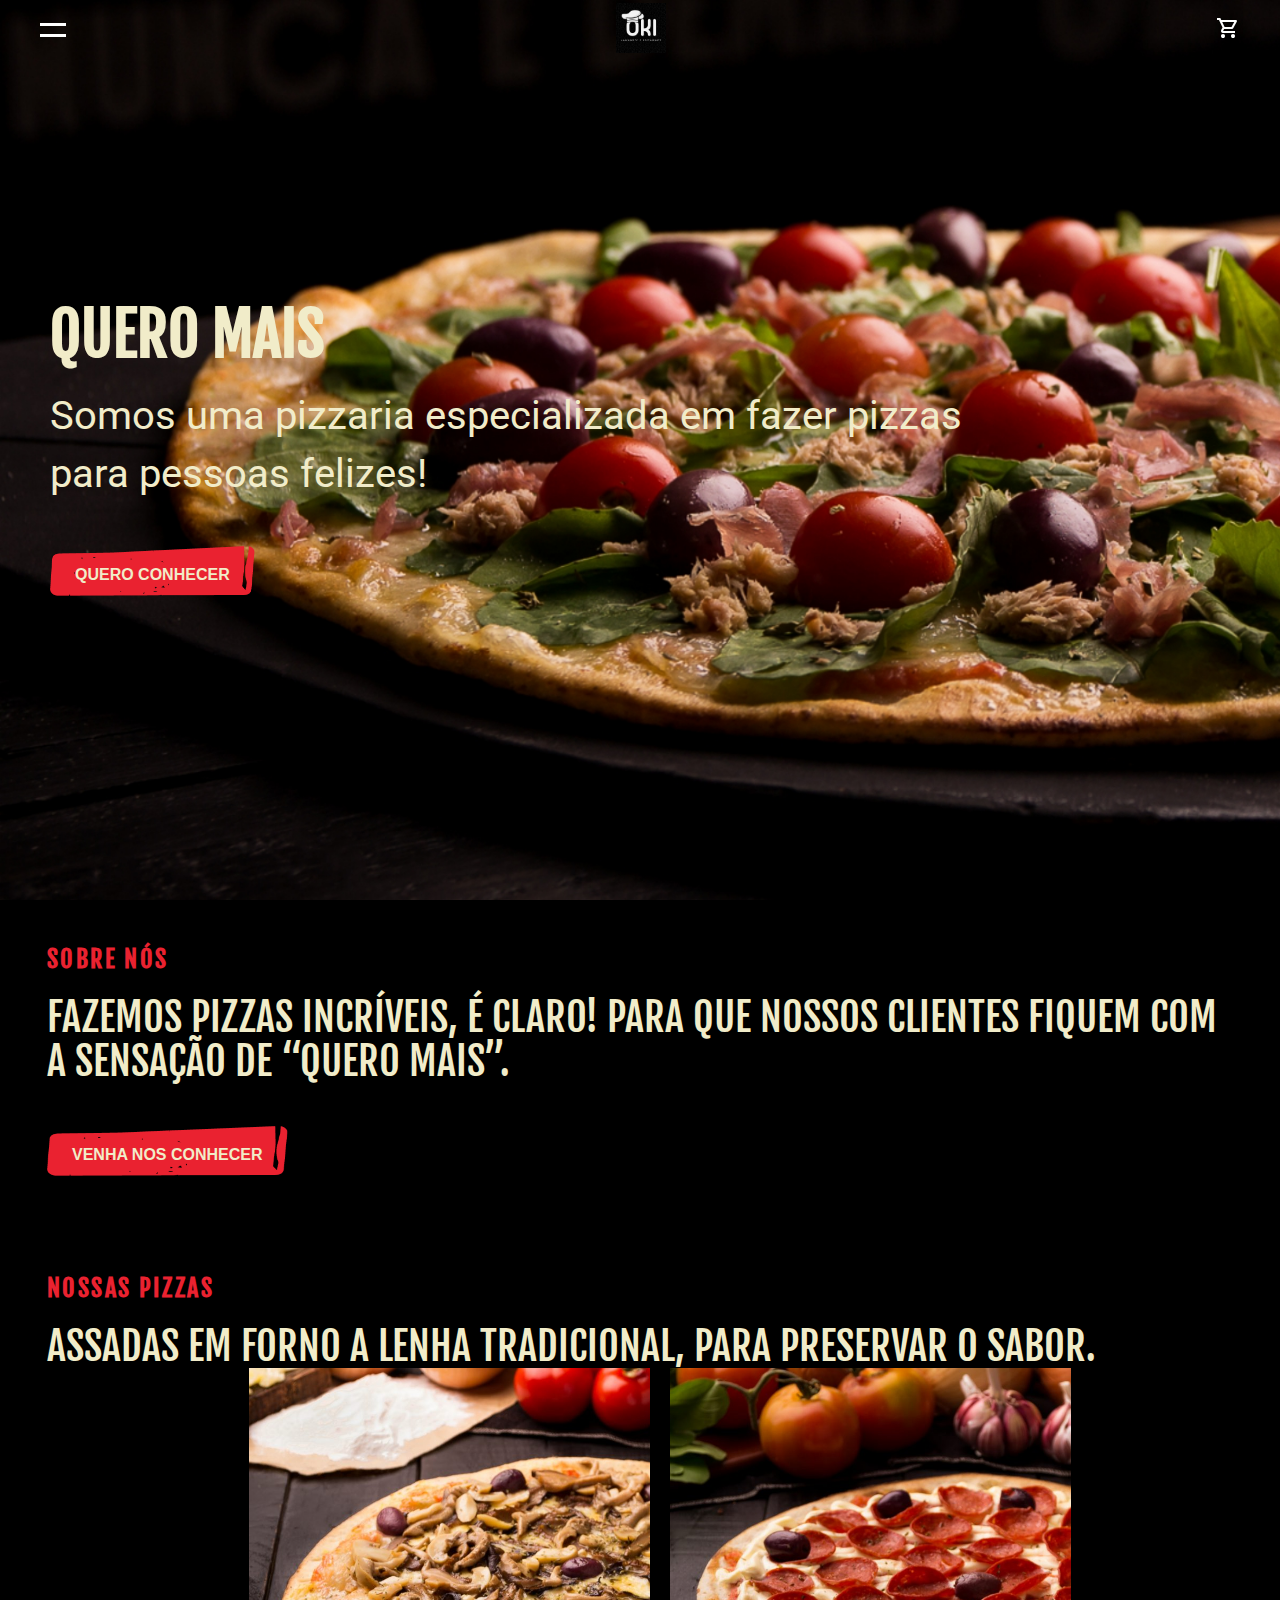
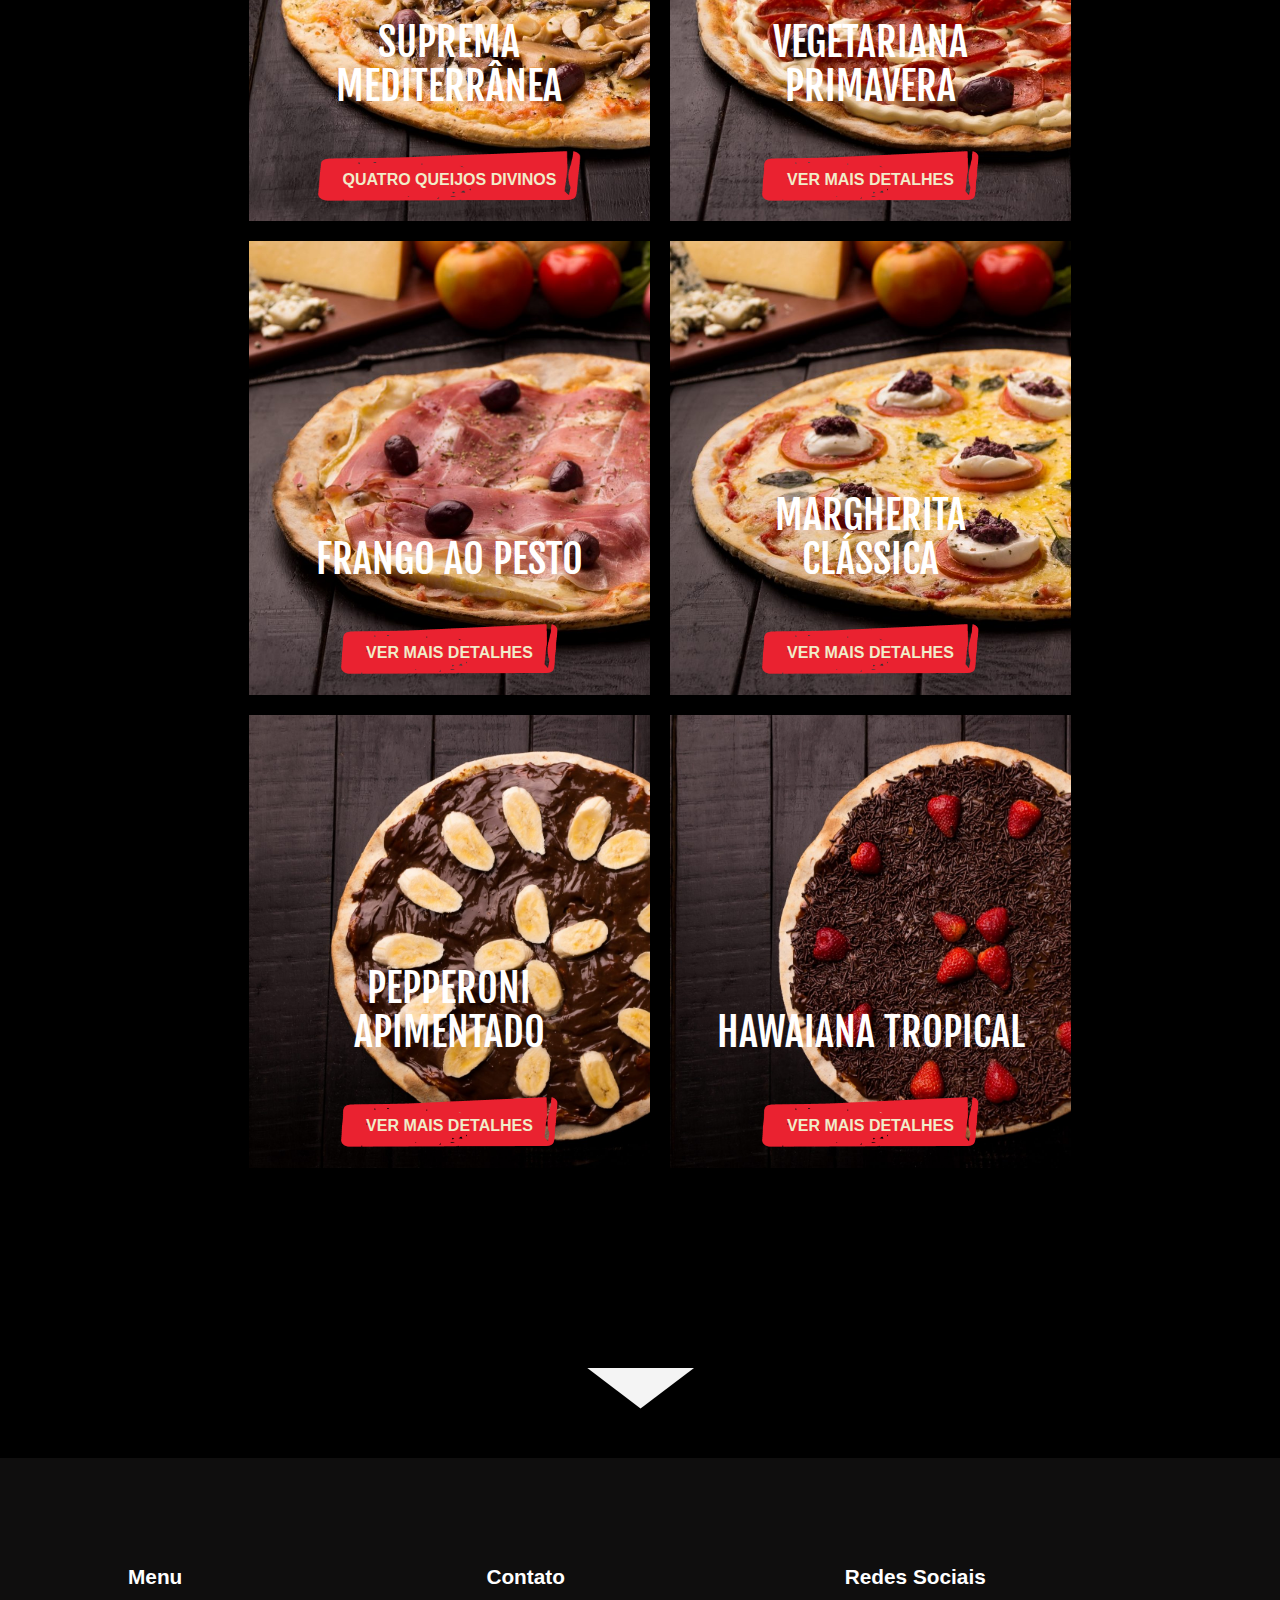
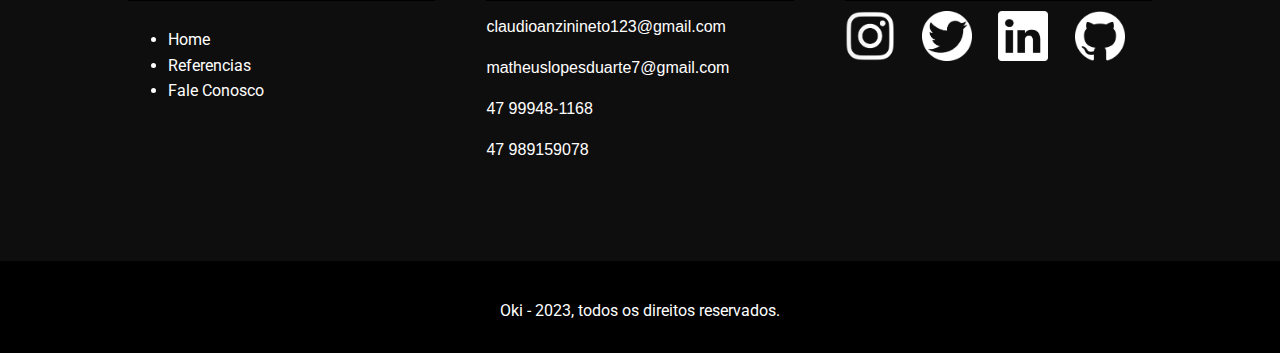
<file: index.html>
<!DOCTYPE html>
<html lang="pt-br">

<head>
    <meta charset="UTF-8">
    <meta name="viewport" content="width=device-width, initial-scale=1.0">
    <title>Oki pizzaria</title>
    <link rel="shortcut icon" href="favicon.ico" type="image/x-icon">
    <link type="text/css" rel="stylesheet" href="css/main.css">
    <script src="main.js" defer></script>
    <link rel="stylesheet" href="https://fonts.googleapis.com/css2?family=Material+Symbols+Outlined:opsz,wght,FILL,GRAD@20..48,100..700,0..1,-50..200" />
</head>

<body>
    <header id="header">
        <nav id="header-nav">
            <ul style="list-style: none;">
                <li><a href="index.html" class="titulo-item active">Home</a></li>
                <li><a href="contato.html" class="titulo-item">Contato</a></li>
                <li><a href="referencias.html" class="titulo-item">Referencias</a></li>
            </ul>
        </nav>
        <div id="header-start">
            <div id="header-menu-button">
                <span id="menu-btn-sert-1"></span>
                <span id="menu-btn-sert-2"></span>
            </div>
        </div>
        <div id="header-mid">
            <a href="index.html"><img src="midia/icons/logo.jpg" alt="Logo"></a>
        </div>
        <diV id="header-end">
            <span class="material-symbols-outlined">
                shopping_cart
                </span>
        </diV> 
    </header>
    <main>
        <section style="background: url('midia/backgrounds/pizza-background.jpg');background-size:cover;"
            class="img-section">
            <div class="div-img-section">
                <h1 class="titulo-padrao texto-h">QUERO MAIS</h1>
                <p class="sub-texto texto-p">Somos uma pizzaria especializada em fazer pizzas para pessoas felizes!
                </p>
                <a href="#cardapio" class="botao">Quero conhecer</a>
            </div>

        </section>
        <section class="text-section">
            <h2 class="titulo-pequeno">Sobre nós</h2>
            <p class="titulo-padrao">Fazemos pizzas incríveis, é claro! para que nossos clientes fiquem com
                a sensação de “quero mais”.</p>
            <a href="#cardapio" class="botao">Venha nos conhecer</a>
        </section>
        <section id="cardapio" class="text-section" style="margin-top: 50px;">
            <h2 class="titulo-pequeno">Nossas Pizzas</h2>
            <p class="titulo-padrao">assadas em forno a lenha tradicional, para preservar o sabor.</p>
            <ul class="tabela-pizzas">
                <li class="lista-item-div" style="background-image: url('midia/pizzas/1.jpg');">
                    <p class="titulo-item">Suprema Mediterrânea</p>
                    <a href="pizza.html" class="botao">Quatro Queijos Divinos</a>
                </li>
                <li class="lista-item-div" style="background-image: url('midia/pizzas/2.jpg');">
                    <p class="titulo-item">Vegetariana Primavera</p>
                    <a href="pizza.html" class="botao">Ver mais detalhes</a>
                </li>
                <li class="lista-item-div" style="background-image: url('midia/pizzas/3.jpg');">
                    <p class="titulo-item">Frango ao Pesto</p>
                    <a href="pizza.html" class="botao">Ver mais detalhes</a>
                </li>
                <li class="lista-item-div" style="background-image: url('midia/pizzas/4.jpg');">
                    <p class="titulo-item">Margherita Clássica</p>
                    <a href="pizza.html" class="botao">Ver mais detalhes</a>
                </li>
                <li class="lista-item-div" style="background-image: url('midia/pizzas/5.jpg');">
                    <p class="titulo-item">Pepperoni Apimentado</p>
                    <a href="pizza.html" class="botao">Ver mais detalhes</a>
                </li>
                <li class="lista-item-div" style="background-image: url('midia/pizzas/6.jpg');">
                    <p class="titulo-item">Hawaiana Tropical</p>
                    <a href="pizza.html" class="botao">Ver mais detalhes</a>
                </li>

            </ul>
        </section>

    </main>
    <div class="footer-arrow">
        <svg data-name="Layer 1" xmlns="http://www.w3.org/2000/svg" viewBox="0 0 1200 120" preserveAspectRatio="none">
            <path d="M649.97 0L550.03 0 599.91 54.12 649.97 0z" class="shape-fill"></path>
        </svg>
    </div>

    <footer class="main_footer container">

        <div class="content">

            <div class="colfooter">

                <h4 class="titleFooter"> Menu</h4>

                <ul>
                    <li><a href="index.html" title="Página Inícial">Home</a></li>
                    <li><a href="referencias.html" title="Galeria de Fotos">Referencias</a></li>
                    <li><a href="contato.html" title="Fale Conosco">Fale Conosco</a></li>
                </ul>

            </div>

            <div class="colfooter">

                <h4 class="titleFooter">Contato</h4>
                <p><i class="icon icon-mail"></i> claudioanzinineto123@gmail.com</p>
                <p><i class="icon icon-mail"></i> matheuslopesduarte7@gmail.com</p>
                <p><i class="icon icon-phone"></i> 47 99948-1168</p>
                <p><i class="icon icon-whatsapp"></i> 47 989159078</p>

            </div>

            <div class="colfooter">

                <h4 class="titleFooter"> Redes Sociais</h4>
                <div id="footer-social">
                    <a href="#" class="redesocial"><span> <i class="icon"></i><img class="icon-social-img"
                                src="midia/icons/insta-branco.png" alt=""></span></a>
                    <a href="#" class="redesocial"><span> <i class="icon"></i><img
                                class="icon-social-img" src="midia/icons/twitter-branco.png" alt=""></span></a>
                    <a href="#" class="redesocial"><span> <i class="icon"></i><img class="icon-social-img"
                                src="midia/icons/linkedin-branco.png" alt=""></span></a>
                    <a href="#" class="redesocial"><span> <i class="icon"></i><img
                                class="icon-social-img" src="midia/icons/github-branco.png" alt=""></span></a>
                </div>

               

            </div>

            <div class="clear"></div>

        </div>

        <div class="main_footer_copy">

            <p class="m-b-footer"> Oki - 2023, todos os direitos reservados.</p>

        </div>

    </footer>
</body>

</html>
</file>
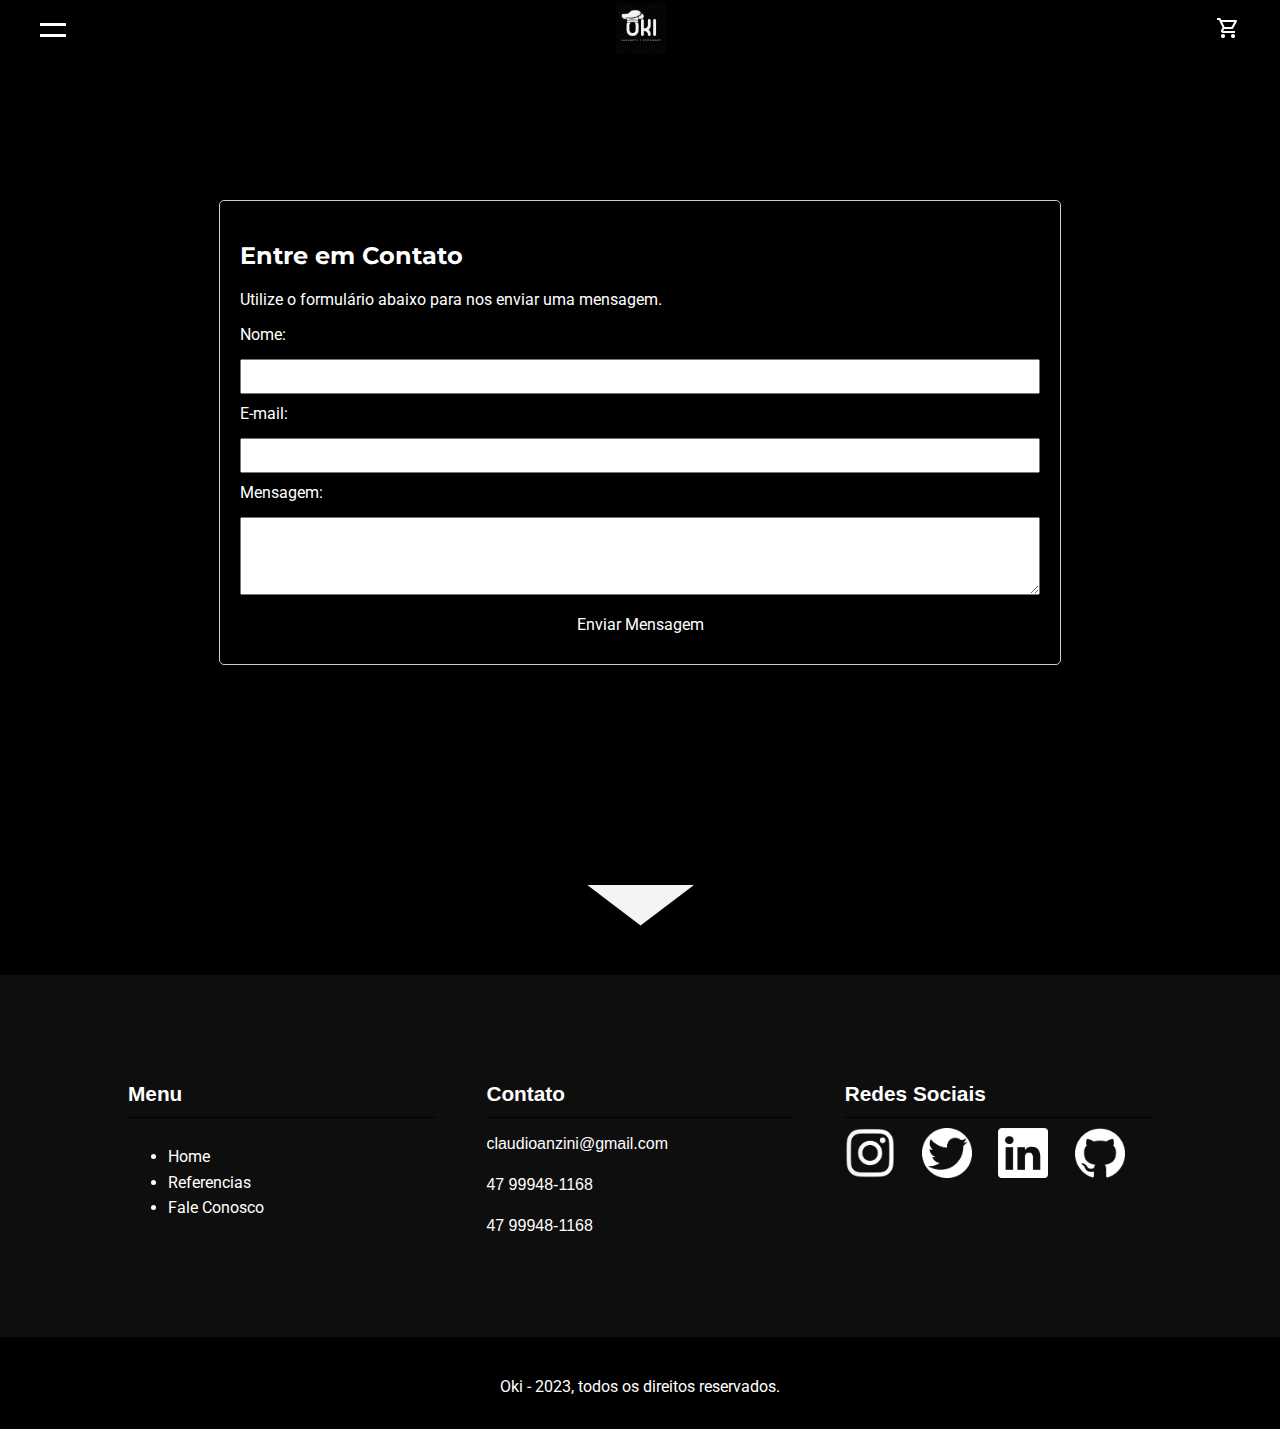
<file: contato.html>
<!DOCTYPE html>
<html lang="pt-br">

<head>
    <meta charset="UTF-8">
    <meta name="viewport" content="width=device-width, initial-scale=1.0">
    <link rel="stylesheet" href="css/contato.css">
    <link rel="stylesheet" href="css/main.css">
    <title>Página de Contato</title>
    <link rel="shortcut icon" href="favicon.ico" type="image/x-icon">
    <link rel="stylesheet" href="https://fonts.googleapis.com/css2?family=Material+Symbols+Outlined:opsz,wght,FILL,GRAD@20..48,100..700,0..1,-50..200" />
    <script src="main.js" defer></script>
</head>

<body>

    <header id="header">
        <nav id="header-nav">
            <ul style="list-style: none;">
                <li><a href="index.html" class="titulo-item ">Home</a></li>
                <li><a href="contato.html" class="titulo-item active">Contato</a></li>
                <li><a href="referencias.html" class="titulo-item">Referencias</a></li>
            </ul>
        </nav>
        <div id="header-start">
            <div id="header-menu-button">
                <span id="menu-btn-sert-1"></span>
                <span id="menu-btn-sert-2"></span>
            </div>
        </div>
        <div id="header-mid">
            <a href="index.html"><img src="midia/icons/logo.jpg"></a>
        </div>
        <diV id="header-end">
            <span class="material-symbols-outlined">
                shopping_cart
                </span>
        </diV>
    </header>
    <main>
    <div class="contact-container">
        <h2>Entre em Contato</h2>
        <p>Utilize o formulário abaixo para nos enviar uma mensagem.</p>

        <form action="#" method="post">
            <label for="name">Nome:</label>
            <input type="text" id="name" name="name" required>

            <label for="email">E-mail:</label>
            <input type="email" id="email" name="email" required>

            <label for="message">Mensagem:</label>
            <textarea id="message" name="message" rows="4" required></textarea>

            <button type="submit">Enviar Mensagem</button>
        </form>
    </div>

    <div class="footer-arrow">
        <svg data-name="Layer 1" xmlns="http://www.w3.org/2000/svg" viewBox="0 0 1200 120" preserveAspectRatio="none">
            <path d="M649.97 0L550.03 0 599.91 54.12 649.97 0z" class="shape-fill"></path>
        </svg>
    </div>
    </main> 
    <footer class="main_footer container">

        <div class="content">

            <div class="colfooter">

                <h4 class="titleFooter"> Menu</h4>

                <ul>
                    <li><a href="index.html" title="Página Inícial">Home</a></li>
                    <li><a href="referencias.html" title="Galeria de Fotos">Referencias</a></li>
                    <li><a href="contato.html" title="Fale Conosco">Fale Conosco</a></li>
                </ul>

            </div>

            <div class="colfooter">

                <h4 class="titleFooter">Contato</h4>
                <p><i class="icon icon-mail"></i> claudioanzini@gmail.com</p>
                <p><i class="icon icon-phone"></i> 47 99948-1168</p>
                <p><i class="icon icon-whatsapp"></i> 47 99948-1168</p>

            </div>

            <div class="colfooter">

                <h4 class="titleFooter"> Redes Sociais</h4>
                <div id="footer-social">
                    <a href="#" class="redesocial"><span> <i class="icon icon-facebook"></i><img class="icon-social-img"
                                src="midia/icons/insta-branco.png" alt=""></span></a>
                    <a href="#" class="redesocial"><span> <i class="icon icon-instagram"></i><img
                                class="icon-social-img" src="midia/icons/twitter-branco.png" alt=""></span></a>
                    <a href="#" class="redesocial"><span> <i class="icon icon-twitter"></i><img class="icon-social-img"
                                src="midia/icons/linkedin-branco.png" alt=""></span></a>
                    <a href="#" class="redesocial"><span> <i class="icon icon-pinterest"></i><img
                                class="icon-social-img" src="midia/icons/github-branco.png" alt=""></span></a>
                </div>

                </form>

            </div>

            <div class="clear"></div>

        </div>

        <div class="main_footer_copy">

            <p class="m-b-footer"> Oki - 2023, todos os direitos reservados.</p>

        </div>

    </footer>
</body>

</html>
</file>
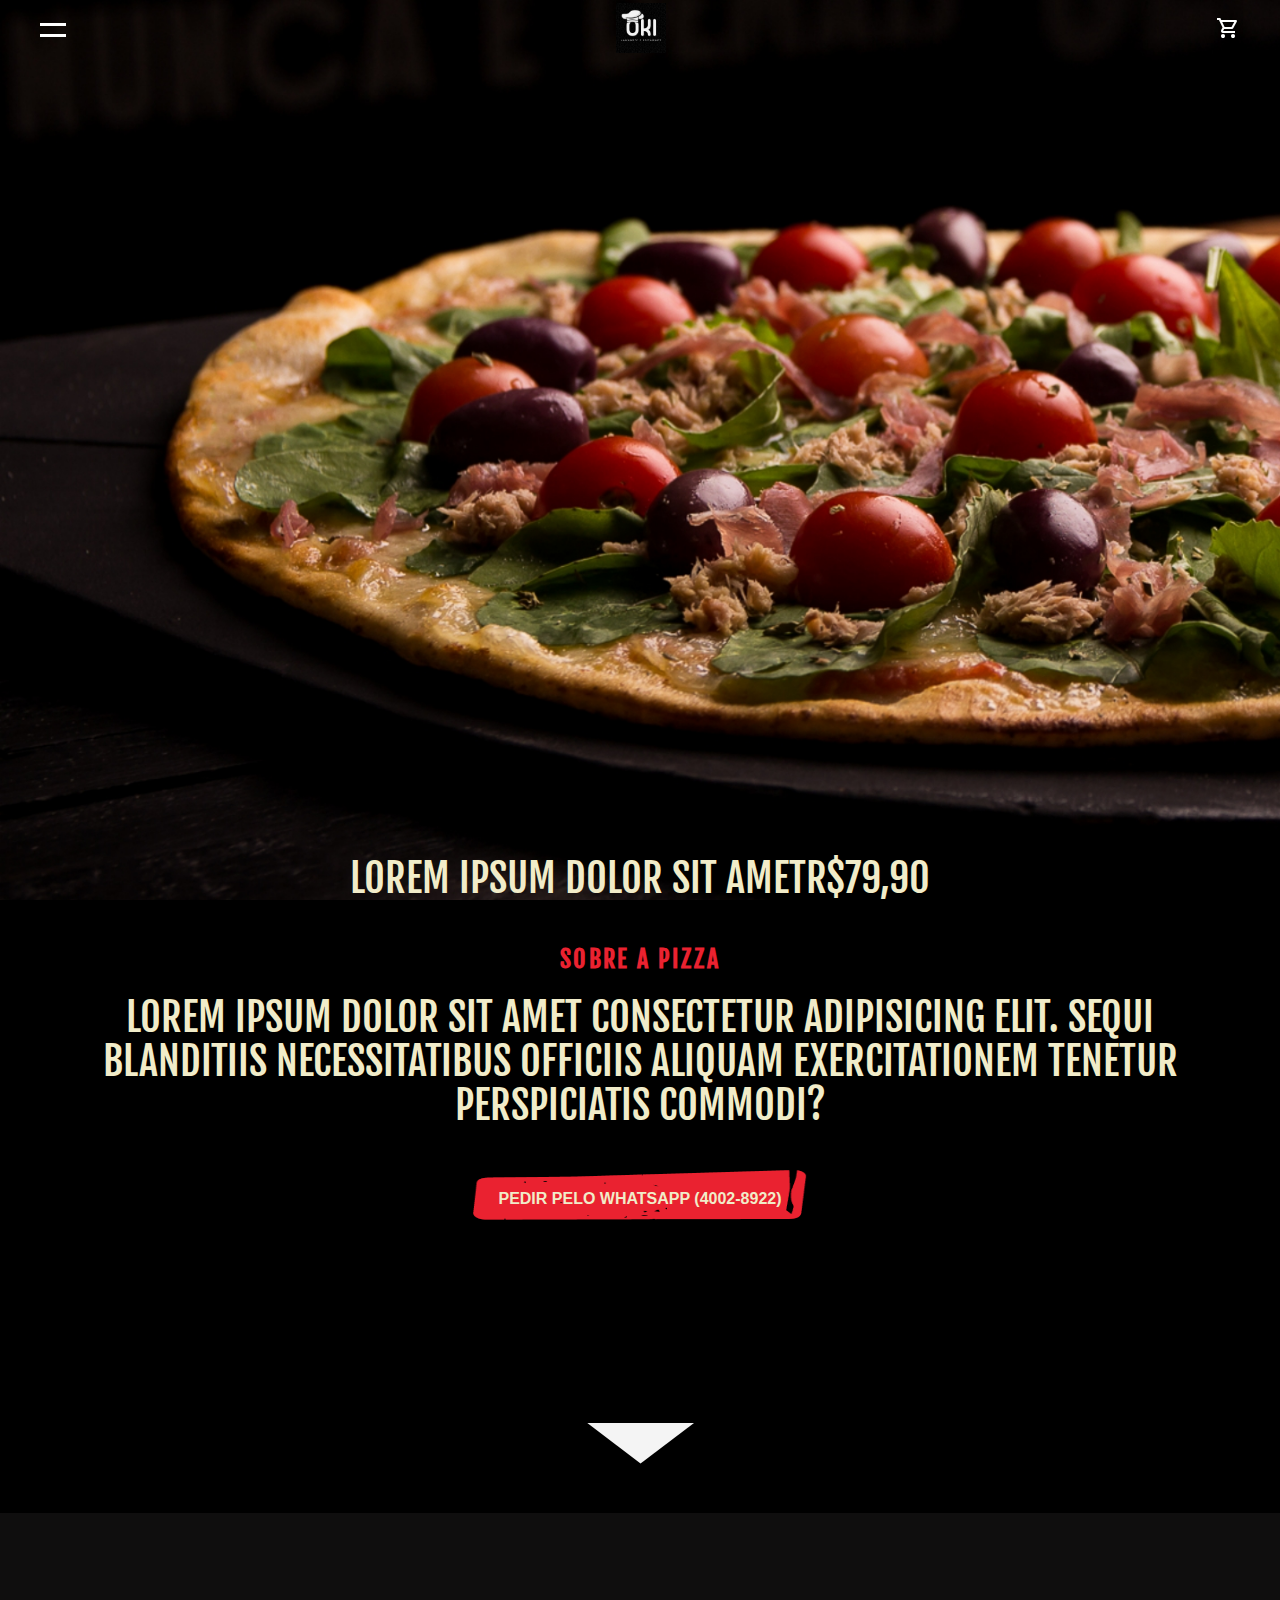
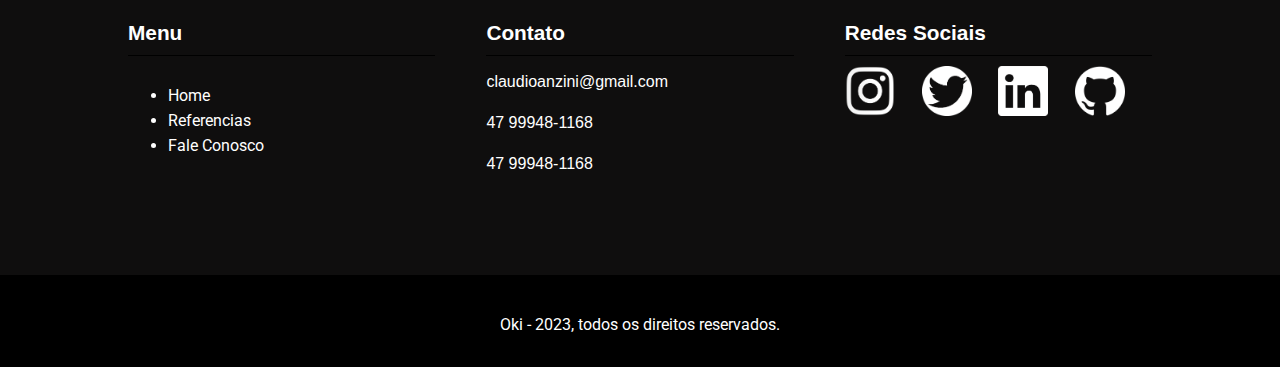
<file: pizza.html>
<!DOCTYPE html>
<html lang="pt-br">

<head>
    <meta charset="UTF-8">
    <meta name="viewport" content="width=device-width, initial-scale=1.0">
    <title>Oki pizzaria</title>
    <link rel="shortcut icon" href="favicon.ico" type="image/x-icon">
    <link type="text/css" rel="stylesheet" href="css/main.css">
    <script src="main.js" defer></script>
    <link rel="stylesheet" href="https://fonts.googleapis.com/css2?family=Material+Symbols+Outlined:opsz,wght,FILL,GRAD@20..48,100..700,0..1,-50..200" />
</head>

<body>
    <header id="header">
        <nav id="header-nav">
            <ul style="list-style: none;">
                <li><a href="index.html" class="titulo-item">Home</a></li>
                <li><a href="contato.html" class="titulo-item">Contato</a></li>
                <li><a href="referencias.html" class="titulo-item">Referencias</a></li>
            </ul>
        </nav>
        <div id="header-start">
            <div id="header-menu-button">
                <span id="menu-btn-sert-1"></span>
                <span id="menu-btn-sert-2"></span>
            </div>
        </div>
        <div id="header-mid">
            <a href="index.html"><img src="midia/icons/logo.jpg"></a>
        </div>
        <diV id="header-end">
            <span class="material-symbols-outlined">
                shopping_cart
                </span>
        </diV>
    </header>
    <main>
        <section style="background: url(midia/backgrounds/pizza-background.jpg);
        background-size: cover;
        display: flex;
        align-items: flex-end;
        justify-content: center;
        "
            class="img-section">
            <p class="titulo-padrao">Lorem ipsum dolor sit amet</p>
            <p class="titulo-padrao">R$79,90</p>
        </section>
        <section class="text-section" style="display: flex;
        align-items: center;
        flex-direction: column;">
            <h2 class="titulo-pequeno">Sobre a pizza</h2>
            <p class="titulo-padrao" style="text-align: center;">Lorem ipsum dolor sit amet consectetur adipisicing elit. Sequi blanditiis necessitatibus officiis aliquam exercitationem tenetur perspiciatis commodi? </p>
            <a href="tel:40028922" class="botao">Pedir pelo whatsapp (4002-8922)</a>
        </section>


    </main>
    <div class="footer-arrow">
        <svg data-name="Layer 1" xmlns="http://www.w3.org/2000/svg" viewBox="0 0 1200 120" preserveAspectRatio="none">
            <path d="M649.97 0L550.03 0 599.91 54.12 649.97 0z" class="shape-fill"></path>
        </svg>
    </div>

    <footer class="main_footer container">

        <div class="content">

            <div class="colfooter">

                <h4 class="titleFooter"> Menu</h4>

                <ul>
                    <li><a href="index.html" title="Página Inícial">Home</a></li>
                    <li><a href="referencias.html" title="Galeria de Fotos">Referencias</a></li>
                    <li><a href="contato.html" title="Fale Conosco">Fale Conosco</a></li>
                </ul>

            </div>

            <div class="colfooter">

                <h4 class="titleFooter">Contato</h4>
                <p><i class="icon icon-mail"></i> claudioanzini@gmail.com</p>
                <p><i class="icon icon-phone"></i> 47 99948-1168</p>
                <p><i class="icon icon-whatsapp"></i> 47 99948-1168</p>

            </div>

            <div class="colfooter">

                <h4 class="titleFooter"> Redes Sociais</h4>
                <div id="footer-social">
                    <a href="#" class="redesocial"><span> <i class="icon icon-facebook"></i><img class="icon-social-img"
                                src="midia/icons/insta-branco.png" alt=""></span></a>
                    <a href="#" class="redesocial"><span> <i class="icon icon-instagram"></i><img
                                class="icon-social-img" src="midia/icons/twitter-branco.png" alt=""></span></a>
                    <a href="#" class="redesocial"><span> <i class="icon icon-twitter"></i><img class="icon-social-img"
                                src="midia/icons/linkedin-branco.png" alt=""></span></a>
                    <a href="#" class="redesocial"><span> <i class="icon icon-pinterest"></i><img
                                class="icon-social-img" src="midia/icons/github-branco.png" alt=""></span></a>
                </div>

                </form>

            </div>

            <div class="clear"></div>

        </div>

        <div class="main_footer_copy">

            <p class="m-b-footer"> Oki - 2023, todos os direitos reservados.</p>

        </div>

    </footer>
</body>

</html>
</file>
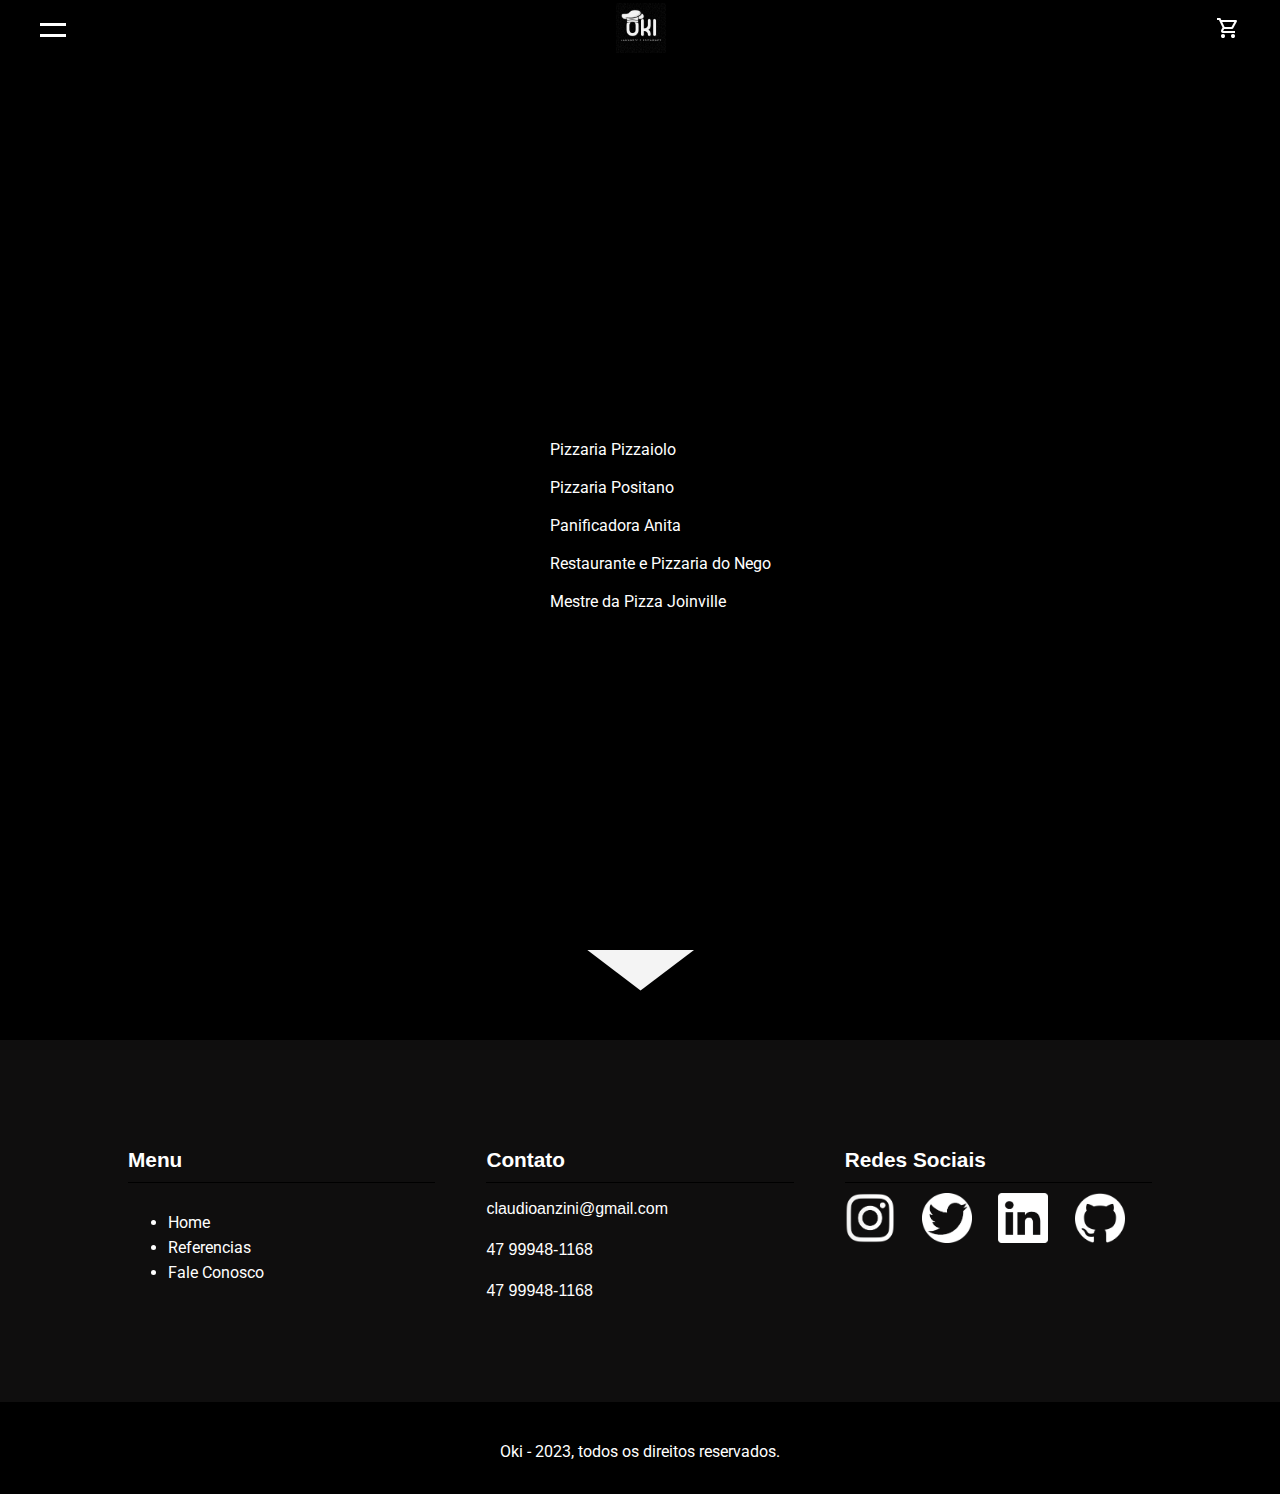
<file: referencias.html>
<!DOCTYPE html>
<html lang="pt-br">

<head>
    <meta charset="UTF-8">
    <meta name="viewport" content="width=device-width, initial-scale=1.0">
    <title>Referencias</title>
    <link rel="shortcut icon" href="favicon.ico" type="image/x-icon">
    <link type="text/css" rel="stylesheet" href="css/main.css">
    <script src="main.js" defer></script>
    <link rel="stylesheet" href="https://fonts.googleapis.com/css2?family=Material+Symbols+Outlined:opsz,wght,FILL,GRAD@20..48,100..700,0..1,-50..200" />
</head>

<body>
    <header id="header">
        <nav id="header-nav">
            <ul style="list-style: none;">
                <li><a href="index.html" class="titulo-item ">Home</a></li>
                <li><a href="contato.html" class="titulo-item">Contato</a></li>
                <li><a href="referencias.html" class="titulo-item active">Referencias</a></li>
            </ul>
        </nav>
        <div id="header-start">
            <div id="header-menu-button">
                <span id="menu-btn-sert-1"></span>
                <span id="menu-btn-sert-2"></span>
            </div>
        </div>
        <div id="header-mid">
            <a href="index.html"><img src="midia/icons/logo.jpg"></a>
        </div>
        <diV id="header-end">
            <span class="material-symbols-outlined">
                shopping_cart
                </span>
        </diV>
    </header>
    <main>
      <section id="container-referencias">
        <ul>
            <a href="https://pizzariapizzaiolo.com.br"><li>Pizzaria Pizzaiolo</li></a>
            <a href="https://www.pizzariapositano.com.br"><li>Pizzaria Positano</li></a>
            <a href="https://www.anitapan.com.br"><li>Panificadora Anita</li></a>
            <a href="https://www.restaurantedonego.com.br"><li>Restaurante e Pizzaria do Nego</li></a>
            <a href="https://mestredapizzajoinville.negocio.site"><li>Mestre da Pizza Joinville</li></a>
        </ul>
      </section>
    </main>
    <div class="footer-arrow">
        <svg data-name="Layer 1" xmlns="http://www.w3.org/2000/svg" viewBox="0 0 1200 120" preserveAspectRatio="none">
            <path d="M649.97 0L550.03 0 599.91 54.12 649.97 0z" class="shape-fill"></path>
        </svg>
    </div>

    <footer class="main_footer container">

        <div class="content">

            <div class="colfooter">

                <h4 class="titleFooter"> Menu</h4>

                <ul>
                    <li><a href="index.html" title="Página Inícial">Home</a></li>
                    <li><a href="referencias.html" title="Galeria de Fotos">Referencias</a></li>
                    <li><a href="contato.html" title="Fale Conosco">Fale Conosco</a></li>
                </ul>

            </div>

            <div class="colfooter">

                <h4 class="titleFooter">Contato</h4>
                <p><i class="icon icon-mail"></i> claudioanzini@gmail.com</p>
                <p><i class="icon icon-phone"></i> 47 99948-1168</p>
                <p><i class="icon icon-whatsapp"></i> 47 99948-1168</p>

            </div>

            <div class="colfooter">

                <h4 class="titleFooter"> Redes Sociais</h4>
                <div id="footer-social">
                    <a href="#" class="redesocial"><span> <i class="icon icon-facebook"></i><img class="icon-social-img"
                                src="midia/icons/insta-branco.png" alt=""></span></a>
                    <a href="#" class="redesocial"><span> <i class="icon icon-instagram"></i><img
                                class="icon-social-img" src="midia/icons/twitter-branco.png" alt=""></span></a>
                    <a href="#" class="redesocial"><span> <i class="icon icon-twitter"></i><img class="icon-social-img"
                                src="midia/icons/linkedin-branco.png" alt=""></span></a>
                    <a href="#" class="redesocial"><span> <i class="icon icon-pinterest"></i><img
                                class="icon-social-img" src="midia/icons/github-branco.png" alt=""></span></a>
                </div>

                </form>

            </div>

            <div class="clear"></div>

        </div>

        <div class="main_footer_copy">

            <p class="m-b-footer"> Oki - 2023, todos os direitos reservados.</p>

        </div>

    </footer>
</body>

</html>
</file>
<file: css/main.css>
@import url('https://fonts.googleapis.com/css2?family=Montserrat:wght@300&family=Roboto&display=swap');
@import url('https://fonts.googleapis.com/css2?family=Fjalla+One&display=swap');

.material-symbols-outlined{
    color: white;
    cursor: pointer;
}

body,
html {
    padding: 0;
    margin: 0;
    background-color: black;
}

* {
    font-family: 'Roboto', sans-serif;
}

h3,
h2,
h1 {
    font-family: 'Montserrat', sans-serif;
}

#header {
    height: 60px;
    width: calc(100% - 80px);
    padding: 0 40px;
    display: flex;
    top:0;
    z-index: 9999;
    justify-content: space-between;
    align-items: center;
    position: fixed;
    transition: all .4s ease;
}


#menu-btn-sert-1 {
    width: 26px;
    height: 3px;
    background-color: white;
    display: block;
    transition: all .4s ease;
}

#header-menu-button {
    cursor: pointer;
}

#menu-btn-sert-2 {
    width: 26px;
    height: 3px;
    background-color: white;
    display: block;
    margin-top: 8px;
    transition: all .4s ease;
}

.menu-btn1-aberta {
    transform: rotate(45deg);
}

.menu-btn2-aberta {
    margin-top: -2px !important;
    transform: rotate(-45deg);
}

img {
    max-width: 50px;
    max-width: 50px;
}

#header-nav {
    top: 60px;
    left: -100%;
    display: block;
    position: fixed;
    color: white;
    background-color: black;
    z-index: 9998;
    padding: 18px 68px 24px 46px;
    min-height: 40px;
    min-width: 100px;
    transition: all .4s ease;
}

#header-nav.aberta {
    left: 0 !important;
}

.rolou {
    background-color: black !important;
}

.img-section {
    padding: 0 50px;
    height: 100vh;
    width: calc(100% - 100px);
}

.div-img-section {
    height: 100%;
    display: flex;
    justify-content: center;
    flex-direction: column;
    align-items: flex-start;
}

.titulo-padrao {
    font-family: 'Fjalla One', sans-serif;
    font-size: 2.5rem;
    line-height: 1.1em;
    text-align: left;
    color: #f1ecc9;
    margin: 0;
    text-transform: uppercase;
}

.sub-texto {
    line-height: 1.44em;
    max-width: 24em;
    margin-top: 20px;
    color: #f1ecc9;
    margin-bottom: 0;
}

.botao {
    margin-top: 40px;
    display: inline-flex;
    cursor: pointer;
    text-decoration: none;
    font-family: sans-serif;
    font-weight: 700;
    font-size: var(--font-16);
    line-height: 1em;
    color: #f1ecc9;
    text-transform: uppercase;
    background-image: url('../midia/backgrounds/background-botoes.png');
    background-repeat: no-repeat;
    background-position: center;
    background-size: 100% 100%;
    background-color: rgba(0, 0, 0, 0);
    padding: 1.5em 1.5625em 1em;
    transition: color .3s;
    transition: all 250ms ease;
}
.botao:hover{
    transform: scale(1.2);
}

.titulo-pequeno {
    font-family: 'Fjalla One', sans-serif;
    font-weight: bold;
    letter-spacing: .1em;
    line-height: 1em;
    color: #ea2230;
    margin: 0 0 1em;
    text-transform: uppercase;
}

.text-section {
    width: calc(100% - 94px);
    padding: 47px 47px 0 47px;
}

.footer-arrow {
    padding-top: 200px;
    float: left;
    width: 100%;
    overflow: hidden;
    line-height: 0;

}

.footer-arrow svg {
    display: block;
    width: calc(100% + 1.3px);
    height: 30px;
    background-color: #000000;
}

.footer-arrow .shape-fill {
    fill: #f4f4f4;
    ;
}

.main_footer {
    background-color: #0f0e0e;
    color: #fff;
    font-size: 1em;
}

.main_footer .content {
    float: left;
    width: 80%;
    margin: 0 10%;
    padding: 5em 0;
}

.container {
    float: left;
    width: 100%;
}

.colfooter {

    width: 100%;
    height: auto;
    float: left;
    margin-bottom: 2em;
}

.colfooter ul {
    width: 100%;
    float: left;
}

.colfooter ul li {
    padding: 0.2em 0em;
}

.colfooter ul li a {
    text-decoration: none;
    color: #ffffff;
    font-size: 1em;
    transition: 0.2s;
}

.colfooter ul li a i {
    font-size: 0.5em;
}

.colfooter ul li a:hover {
    color: #fffb00;
}

.colfooter .titleFooter {
    font-family: 'Lato', sans-serif;
    font-size: 1.3em;
    color: #ffffff;
    padding-bottom: 0.5em;
    margin-bottom: 0.5em;
    border-bottom: 1px #000000 solid;

}

.colfooter p {

    font-family: 'Lato', sans-serif;
    color: #ffffff;
    font-size: 1em;
    height: 25px;

}

.colfooter .redesocial {

    color: #ffffff;
    float: left;
    text-decoration: none;
    display: block;
    width: 100%;
    margin-bottom: 10px;
    transition: 0.2s;

}

.colfooter .redesocial:hover {

    color: #fffb00;
    transition: 0.2s;

}

.main_footer_copy {
    background-color: #000000;
    width: 100%;
    float: left;
    font-family: 'Lato', sans-serif;
    text-align: center;
    padding: 1.5em 0em;
}

.main_footer_copy p {
    font-size: 1em;
    color: #ffffff;
    height: 20px;
}

.main_footer_copy .m-b-footer {
    margin-bottom: 0.5em;
}

.main_footer_copy .by {
    font-size: 0.96em;
}

.main_footer_copy .by a {
    color: #fff;
    text-decoration: none;
    font-weight: 600;
    transition: 0.2s;
}

.main_footer_copy .by a:hover {
    text-decoration: underline;
    color: #fffb00
}

.main_footer_copy .by i {
    font-size: 0.96em;
    margin-right: 3px;
    color: #000000;
}


@media (min-width:55em) {

    .colfooter {
        width: 30%;
        margin-right: 5%;
        margin-bottom: 0;
    }

    .colfooter:nth-of-type(3n+0) {
        margin-right: 0;
        border-right: 0;
    }

    .footer-arrow svg {
        height: 50px;
    }

}

@media (min-width:60em) {
    .footer-arrow svg {
        height: 70px;
    }
}

@media (min-width:80em) {
    .footer-arrow svg {
        height: 90px;
    }

}

#footer-social {
    display: flex;
    flex-direction: row;
}

.icon-social-img {
    height: 50px;
}
.lista-item-div{
    padding: 2.22rem 2.22rem 1.11rem;
    display: flex;
    flex-direction: column;
    justify-content: flex-end;
    align-items: center;
    z-index: 3;
    width: 330px;
    height: 400px;
    background-size: cover;
}
.titulo-item{
    font-family: 'Fjalla One', sans-serif;
    font-size: 2.5rem;
    line-height: 1.1em;
    text-align: center;
    color: white;
    margin: 0;
    text-transform: uppercase;
}
.tabela-pizzas{
    display: flex;
    flex-wrap: wrap;
    gap: 20px;
    max-width: 830px;
    justify-content: center;
    margin: auto;
}
.active{
    color: #ea2230;
}
#container-referencias{
    margin: 0;
    padding-top: 300px;
    display: flex;
    align-items: center;
    justify-content: center;
    height: 50vh;
}

#container-referencias a{
    text-decoration: none;
    list-style:none;
    color: white;
    padding: 1rem;
}
.texto-h{
    font-size: 60px;
}
.texto-p{
    font-size: 40px;
}
#header-nav ul li a{
    font-size: 45px;
}
@media screen and (max-width: 800px) {
    .texto-h{
        font-size: 40px;
    }
    .texto-p{
        font-size: 20px;
    }
    #header-nav ul li a{
        font-size: 30px;
    }
}
</file>
<file: css/contato.css>
body {
    background-color: #333;
}

.contact-container {
    margin-top: 200px !important;
    max-width: 800px;
    margin: 20px auto;
    padding: 20px;
    border: 1px solid #ccc;
    border-radius: 5px;
    color: #fff;
}

form {
    display: grid;
    grid-gap: 10px;
}


input,
textarea {
    width: 100%;
    padding: 8px;
    box-sizing: border-box;
    margin-top: 5px;
}

button {
    background-color: #000;
    color: #fff;
    padding: 10px;
    border: none;
    border-radius: 5px;
    cursor: pointer;
    font-size: 16px;
}

button:hover {
    background-color: #333;
}


#message {
    max-width: 800px;
}

.footer-arrow {
    padding-top: 200px;
    float: left;
    width: 100%;
    overflow: hidden;
    line-height: 0;

}

.footer-arrow svg {
    display: block;
    width: calc(100% + 1.3px);
    height: 30px;
    background-color: #000000;
}

.footer-arrow .shape-fill {
    fill: #f4f4f4;
    ;
}

.main_footer {
    background-color: #0f0e0e;
    color: #fff;
    font-size: 1em;
}

.main_footer .content {
    float: left;
    width: 80%;
    margin: 0 10%;
    padding: 5em 0;
}

.container {
    float: left;
    width: 100%;
}

.colfooter {

    width: 100%;
    height: auto;
    float: left;
    margin-bottom: 2em;
}

.colfooter ul {
    width: 100%;
    float: left;
}

.colfooter ul li {
    padding: 0.2em 0em;
}

.colfooter ul li a {
    text-decoration: none;
    color: #ffffff;
    font-size: 1em;
    transition: 0.2s;
}

.colfooter ul li a i {
    font-size: 0.5em;
}

.colfooter ul li a:hover {
    color: #fffb00;
}

.colfooter .titleFooter {
    font-family: 'Lato', sans-serif;
    font-size: 1.3em;
    color: #ffffff;
    padding-bottom: 0.5em;
    margin-bottom: 0.5em;
    border-bottom: 1px #000000 solid;

}

.colfooter p {

    font-family: 'Lato', sans-serif;
    color: #ffffff;
    font-size: 1em;
    height: 25px;

}

.colfooter .redesocial {

    color: #ffffff;
    float: left;
    text-decoration: none;
    display: block;
    width: 100%;
    margin-bottom: 10px;
    transition: 0.2s;

}

.colfooter .redesocial:hover {

    color: #fffb00;
    transition: 0.2s;

}

.main_footer_copy {
    background-color: #000000;
    width: 100%;
    float: left;
    font-family: 'Lato', sans-serif;
    text-align: center;
    padding: 1.5em 0em;
}

.main_footer_copy p {
    font-size: 1em;
    color: #ffffff;
    height: 20px;
}

.main_footer_copy .m-b-footer {
    margin-bottom: 0.5em;
}

.main_footer_copy .by {
    font-size: 0.96em;
}

.main_footer_copy .by a {
    color: #fff;
    text-decoration: none;
    font-weight: 600;
    transition: 0.2s;
}

.main_footer_copy .by a:hover {
    text-decoration: underline;
    color: #fffb00
}

.main_footer_copy .by i {
    font-size: 0.96em;
    margin-right: 3px;
    color: #000000;
}


@media (min-width:48em) {

    .colfooter {
        width: 30%;
        margin-right: 5%;
        margin-bottom: 0;
    }

    .colfooter:nth-of-type(3n+0) {
        margin-right: 0;
        border-right: 0;
    }

    .footer-arrow svg {
        height: 50px;
    }

}

@media (min-width:60em) {
    .footer-arrow svg {
        height: 70px;
    }
}

@media (min-width:80em) {
    .footer-arrow svg {
        height: 90px;
    }

}

#footer-social {
    display: flex;
    flex-direction: row;
}

.icon-social-img {
    height: 50px;
}
</file>
